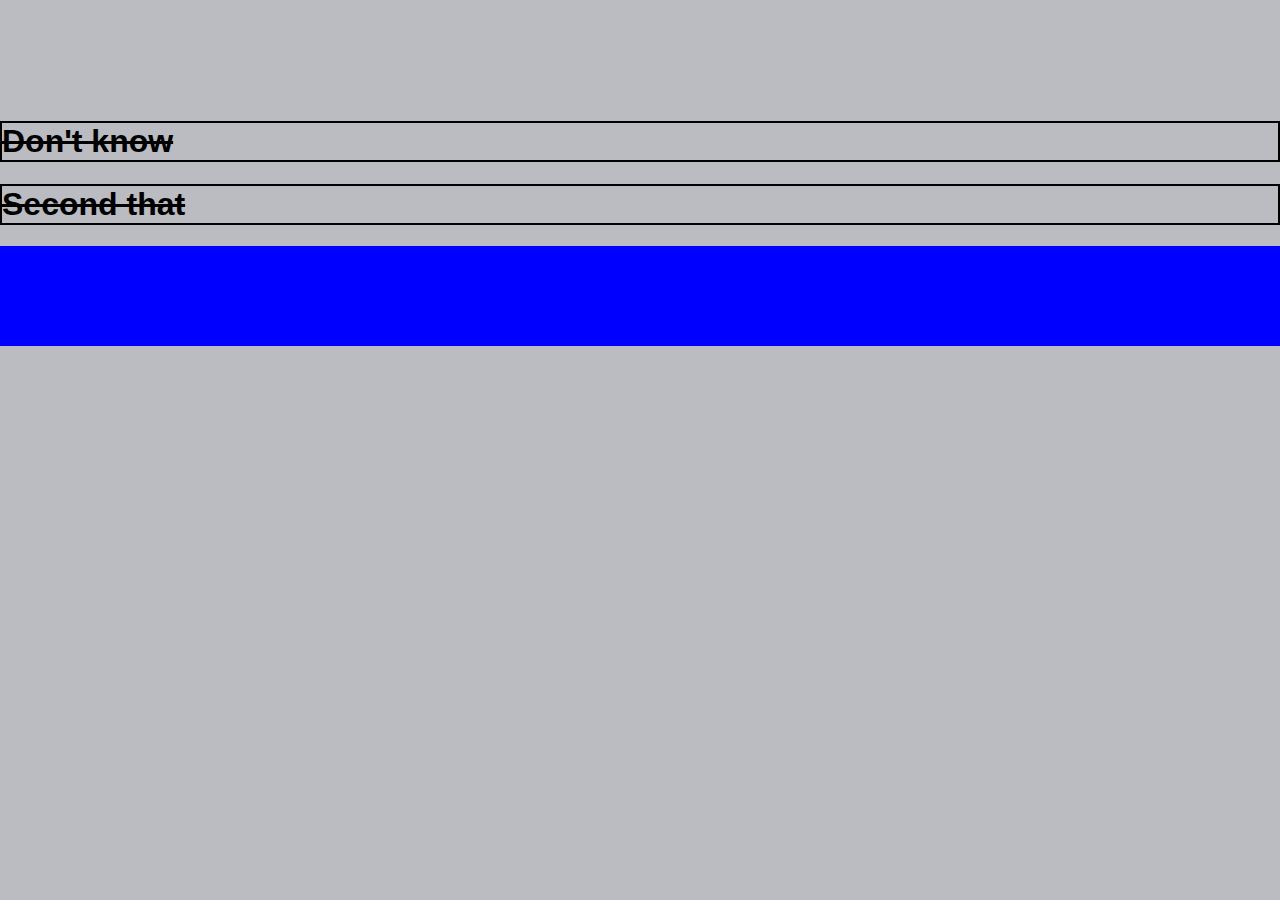
<file: 01_HTML/index.html>
<!DOCTYPE html>
<html>
  <head>
    <meta charset="utf-8">
    <title>HTML and CSS</title>
    <link type="text/css" rel="stylesheet" href="styles.css">
  </head>
  <body>
    <header></header>
     <h1 class="newheadings">Don't know</h1>
     <h1 class="newheadings">Second that</h1>
    <footer></footer>
  </body>
</html>
</file>
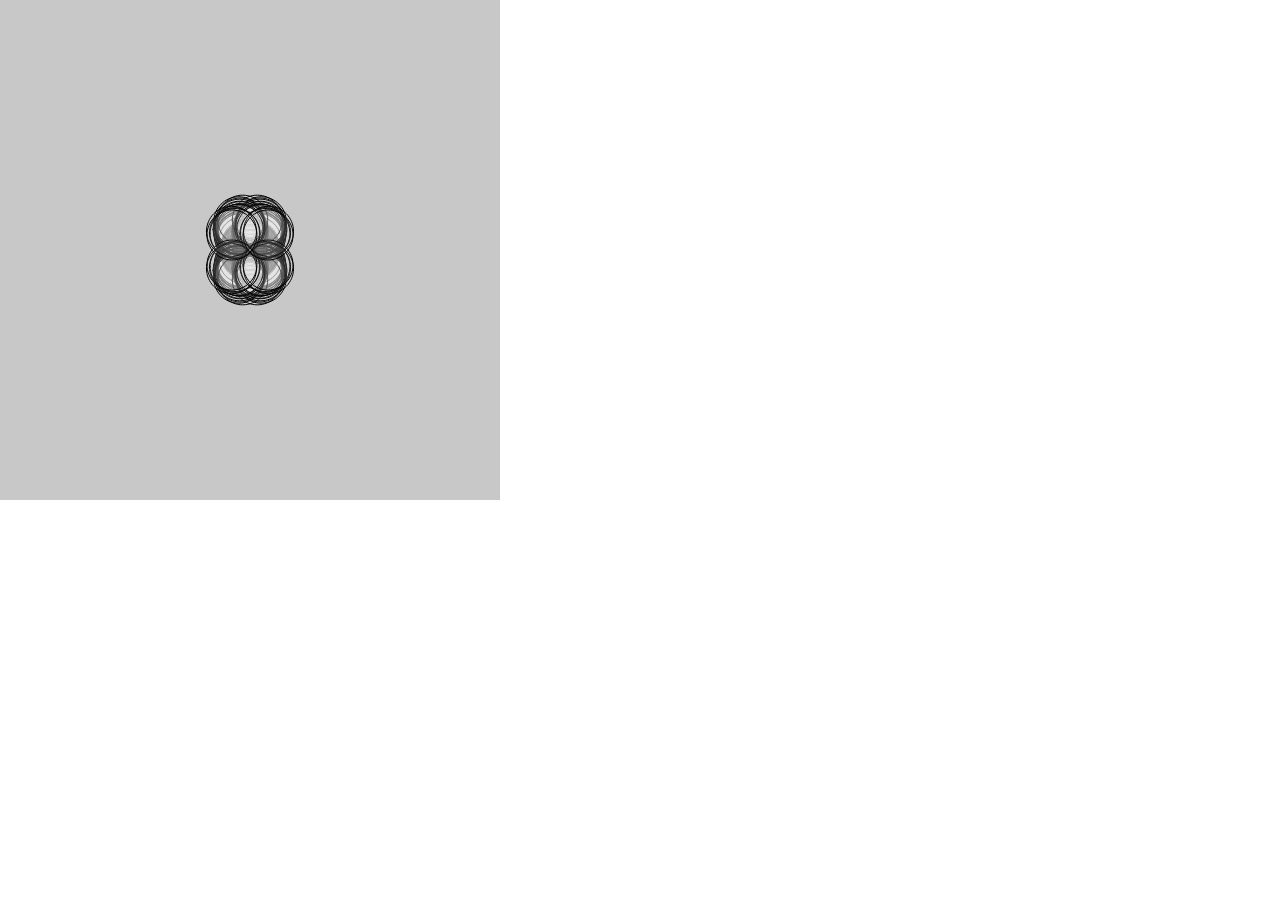
<file: 01_NoiseCircle/index.html>
<!DOCTYPE html>
<html>
  <head>
    <meta charset="UTF-8">
    <title>P5.Js Noise Circle</title>
    <script src="libraries/p5.js" type="text/javascript"></script>
    <script src="libraries/p5.dom.js" type="text/javascript"></script>
    <script src="libraries/p5.sound.js" type="text/javascript"></script>
    <script src="sketch.js" type="text/javascript"></script>
    <style> body {padding: 0; margin: 0;} canvas {vertical-align: top;} </style>
  </head>
  <body>
  </body>
</html>
</file>
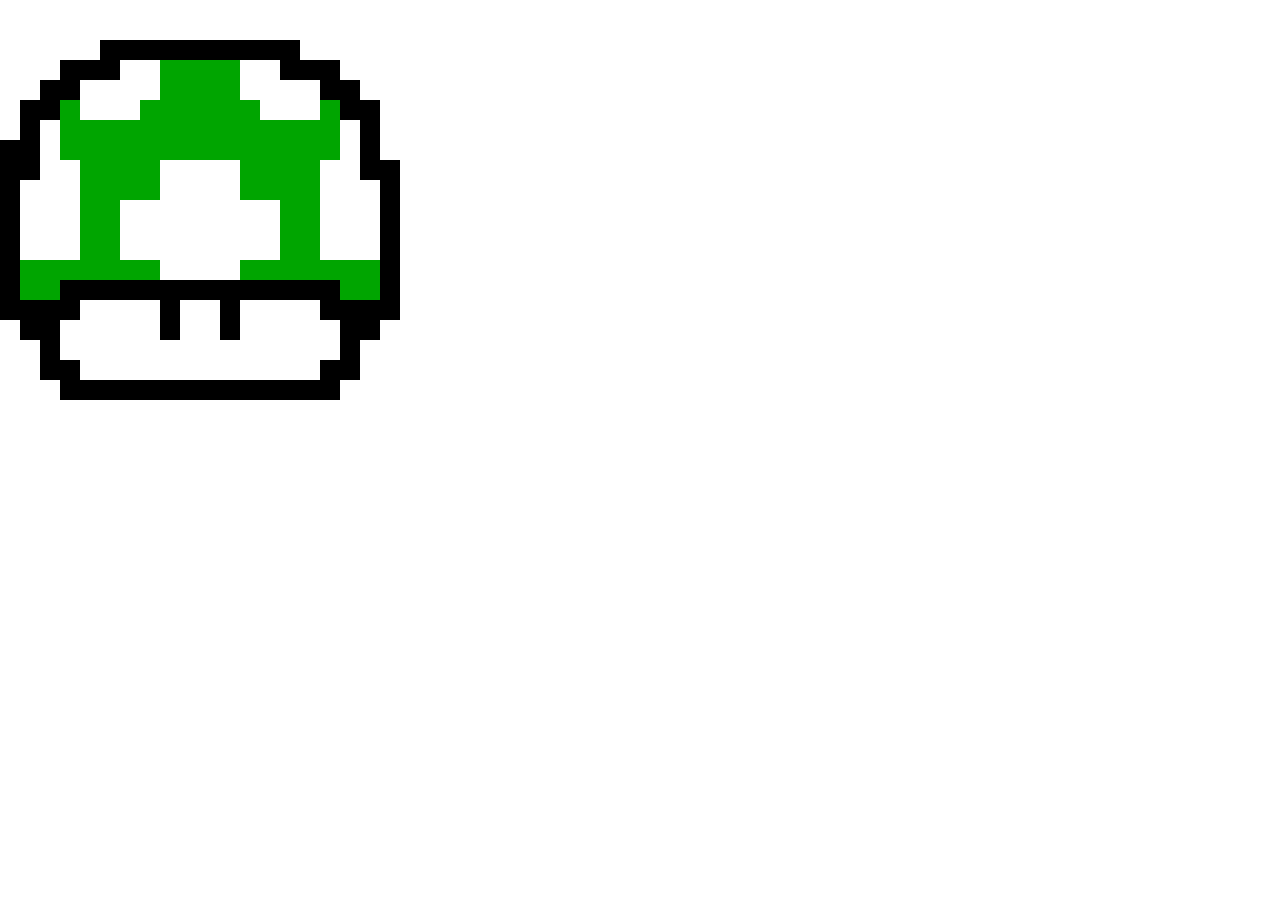
<file: 01_Pixel_Art/index.html>
<!DOCTYPE html>
<html>
  <head>
    <meta charset="UTF-8">
    <title>P5.js Color Lines</title>
    <script src="libraries/p5.js" type="text/javascript"></script>
    <script src="libraries/p5.dom.js" type="text/javascript"></script>
    <script src="libraries/p5.sound.js" type="text/javascript"></script>
    <script src="sketch.js" type="text/javascript"></script>
    <style> body {padding: 0; margin: 0;} canvas {vertical-align: top;} </style>
  </head>
  <body>
  </body>
</html>
</file>
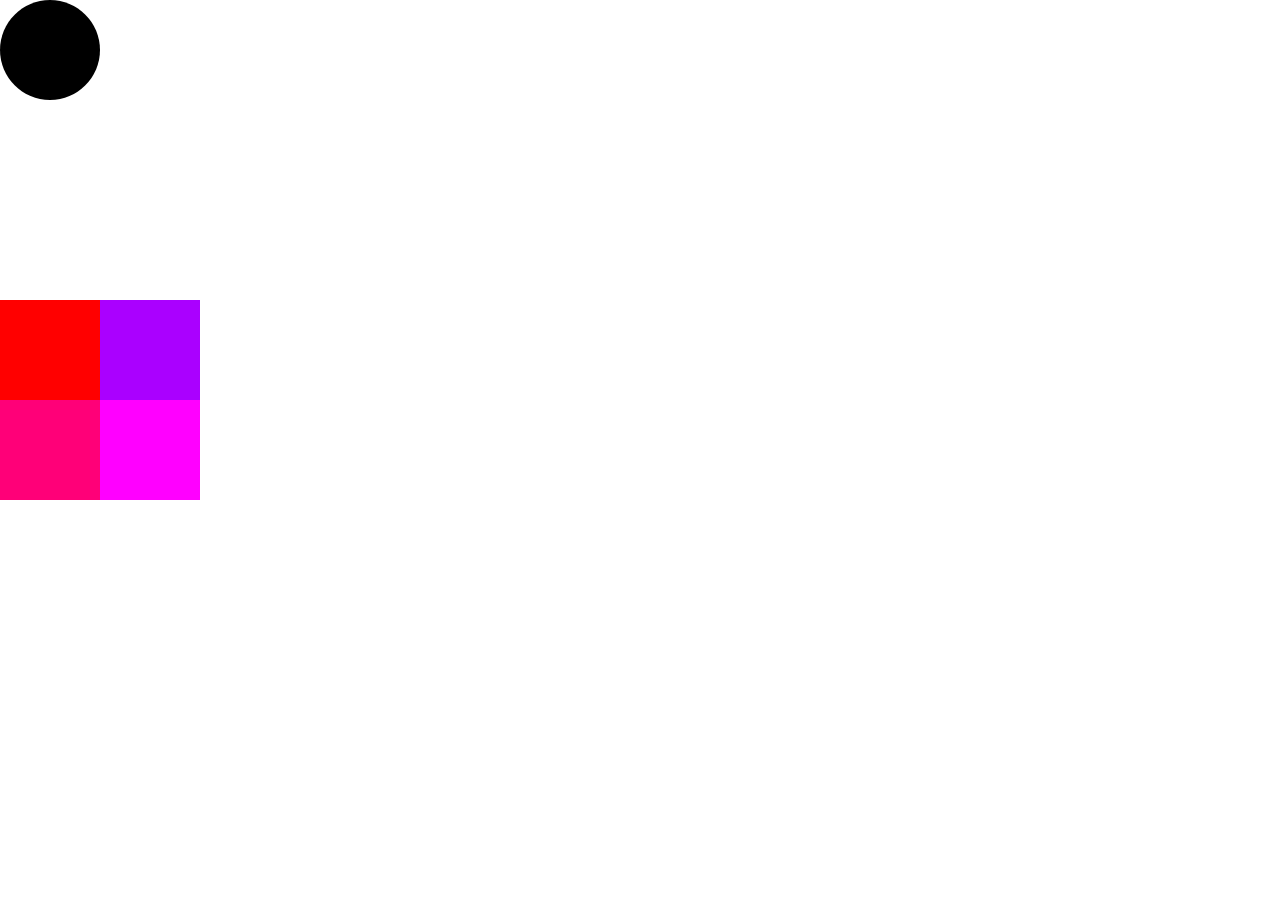
<file: 02_Motion/index.html>
<!DOCTYPE html>
<html>
  <head>
    <meta charset="UTF-8">
    <title>P5.js Exercise02 - Geometric Universe</title>
    <script src="libraries/p5.js" type="text/javascript"></script>
    <script src="libraries/p5.dom.js" type="text/javascript"></script>
    <script src="libraries/p5.sound.js" type="text/javascript"></script>
    <script src="sketch.js" type="text/javascript"></script>
    <style> body {padding: 0; margin: 0;} canvas {vertical-align: top;} </style>
  </head>
  <body>
  </body>
</html>
</file>
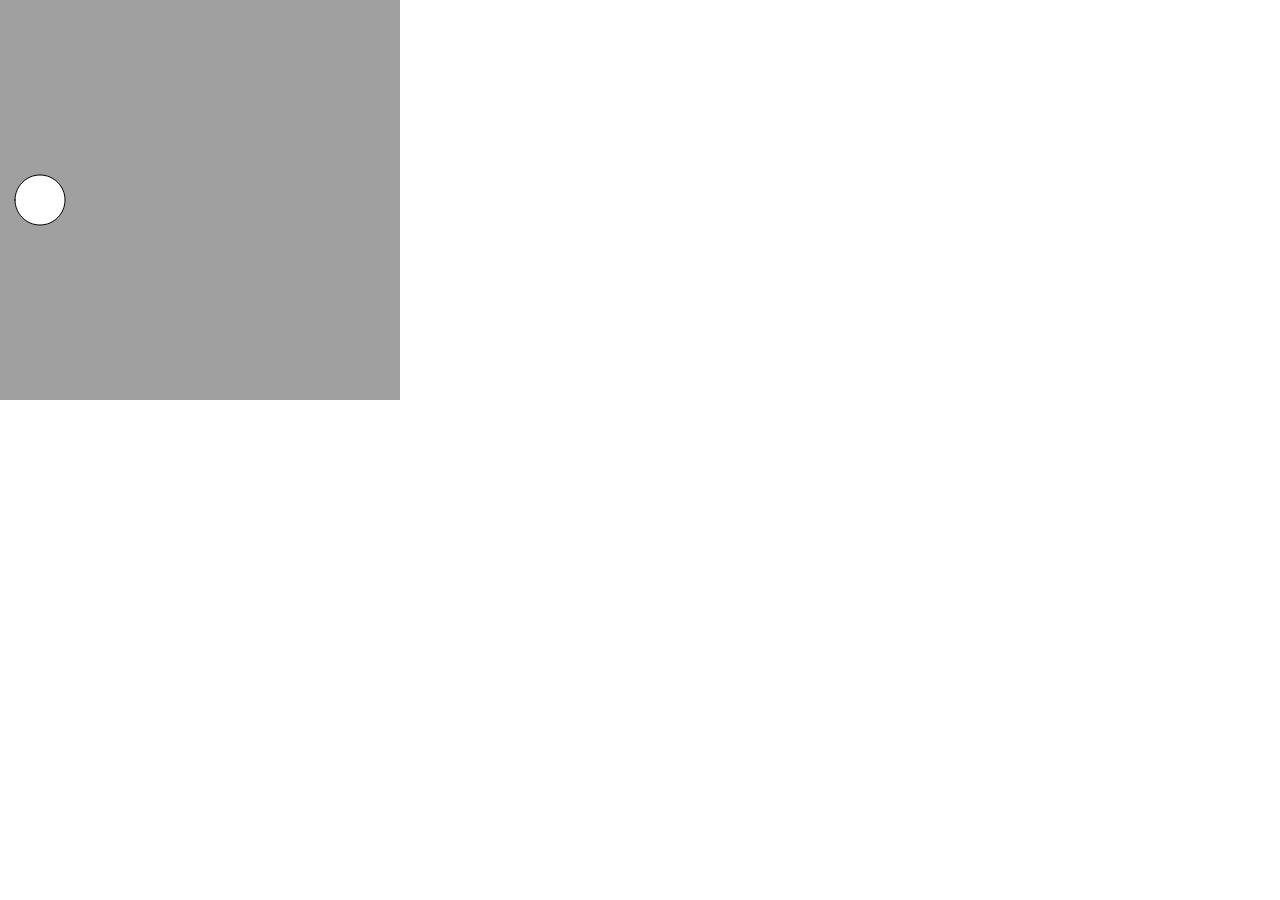
<file: 04_LinearMotion/index.html>
<!DOCTYPE html>
<html>
  <head>
    <meta charset="UTF-8">
    <title>P5.js 04_Linear Motion</title>
    <script src="libraries/p5.js" type="text/javascript"></script>
    <script src="libraries/p5.dom.js" type="text/javascript"></script>
    <script src="libraries/p5.sound.js" type="text/javascript"></script>
    <script src="sketch.js" type="text/javascript"></script>
    <style> body {padding: 0; margin: 0;} canvas {vertical-align: top;} </style>
  </head>
  <body>
  </body>
</html>
</file>
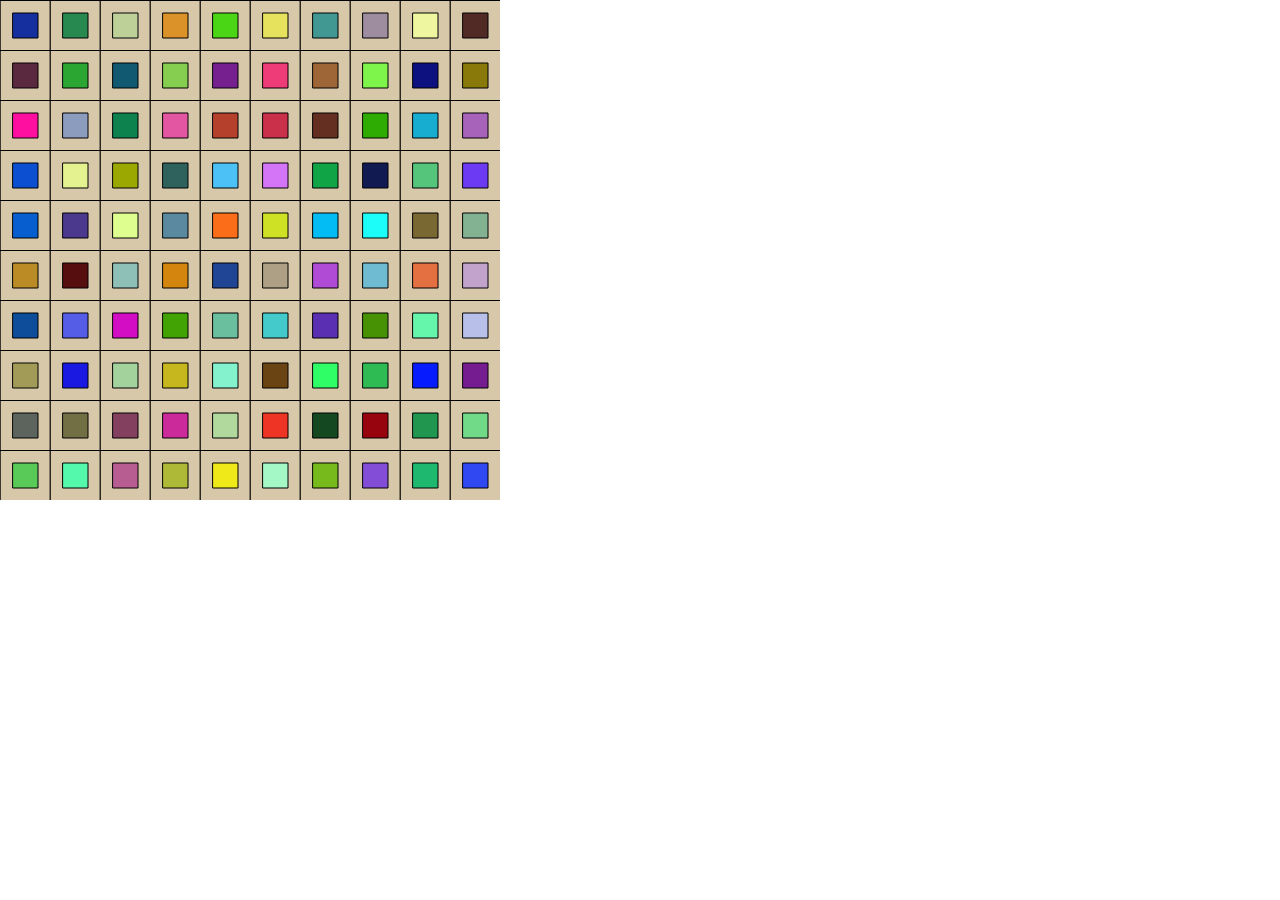
<file: 04_Loops_And_Random_Color/index.html>
<!DOCTYPE html>
<html>
  <head>
    <meta charset="UTF-8">
    <title>P5.js Exercise01 - Loops and Random Color</title>
    <script src="libraries/p5.js" type="text/javascript"></script>
    <script src="libraries/p5.dom.js" type="text/javascript"></script>
    <script src="libraries/p5.sound.js" type="text/javascript"></script>
    <script src="sketch.js" type="text/javascript"></script>
    <style> body {padding: 0; margin: 0;} canvas {vertical-align: top;} </style>
  </head>
  <body>
  </body>
</html>
</file>
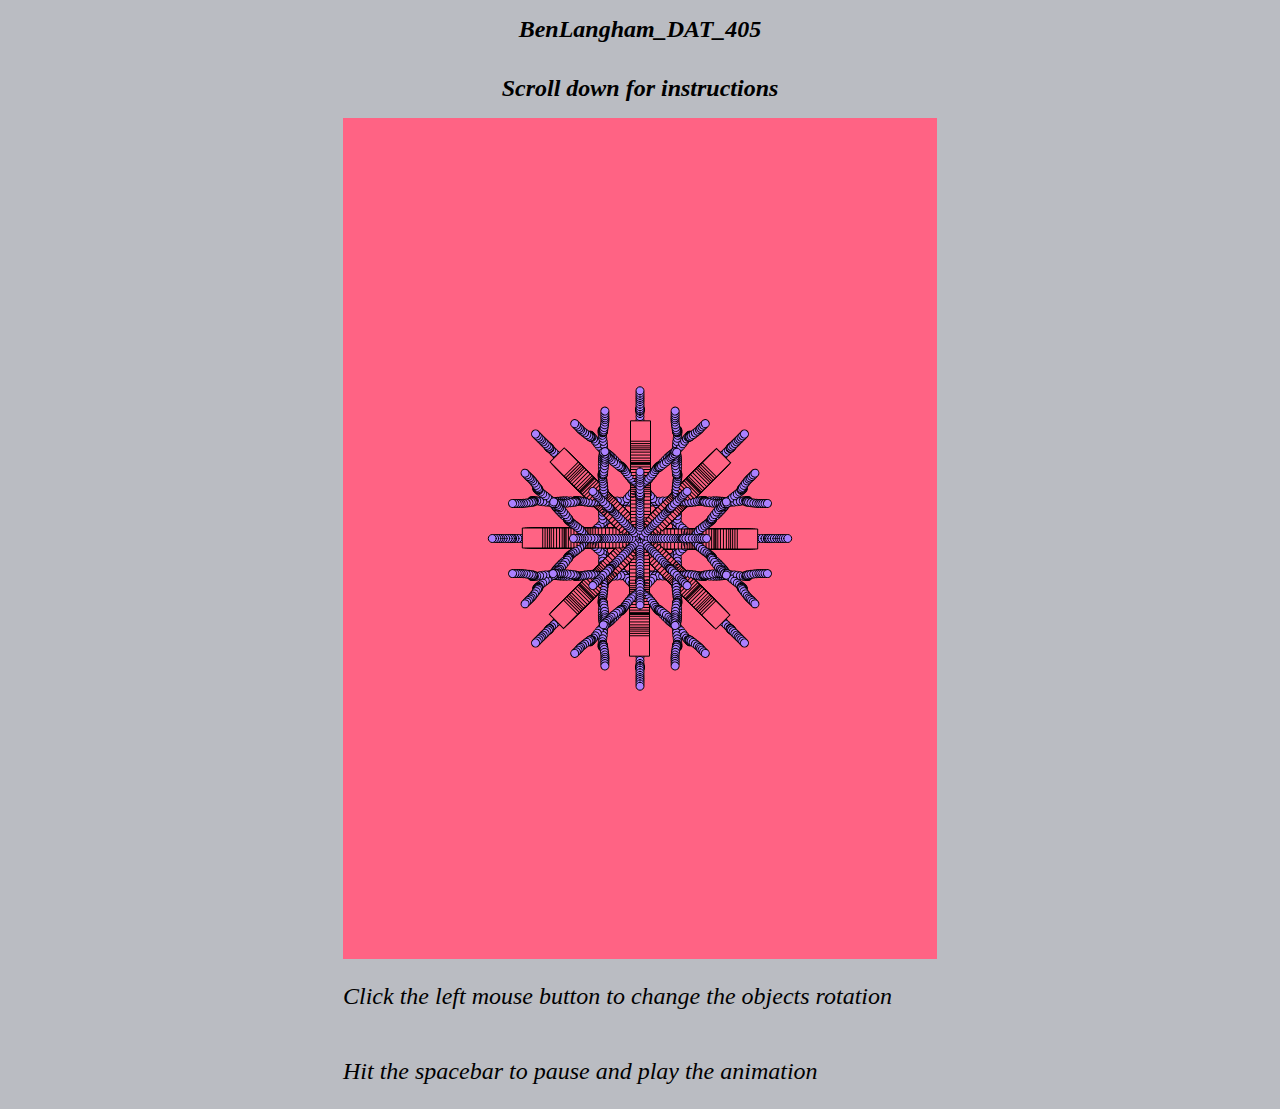
<file: BenLangham-405/index.html>
<!DOCTYPE html>
<html>
  <head>
    <meta charset="UTF-8">
    <title>BenLangham_DAT_405</title>
    <script src="libraries/p5.js" type="text/javascript"></script>
    <script src="libraries/p5.dom.js" type="text/javascript"></script>
    <script src="libraries/p5.sound.js" type="text/javascript"></script>
    <script src="sketch.js" type="text/javascript"></script>
    <style> body {padding: 0; margin: 0;} canvas {vertical-align: top;} </style>
    <link type="text/css" rel="stylesheet" href="styles.css"
  </head>
  <body>
    <header>
      <h1>BenLangham_DAT_405</h1>
      <h1>Scroll down for instructions</h1>
      <div id="myContainer"></div>
    </header>
    <p>Click the left mouse button to change the objects rotation</p>
    <p>Hit the spacebar to pause and play the animation</p>
  </body>
</html>
</file>
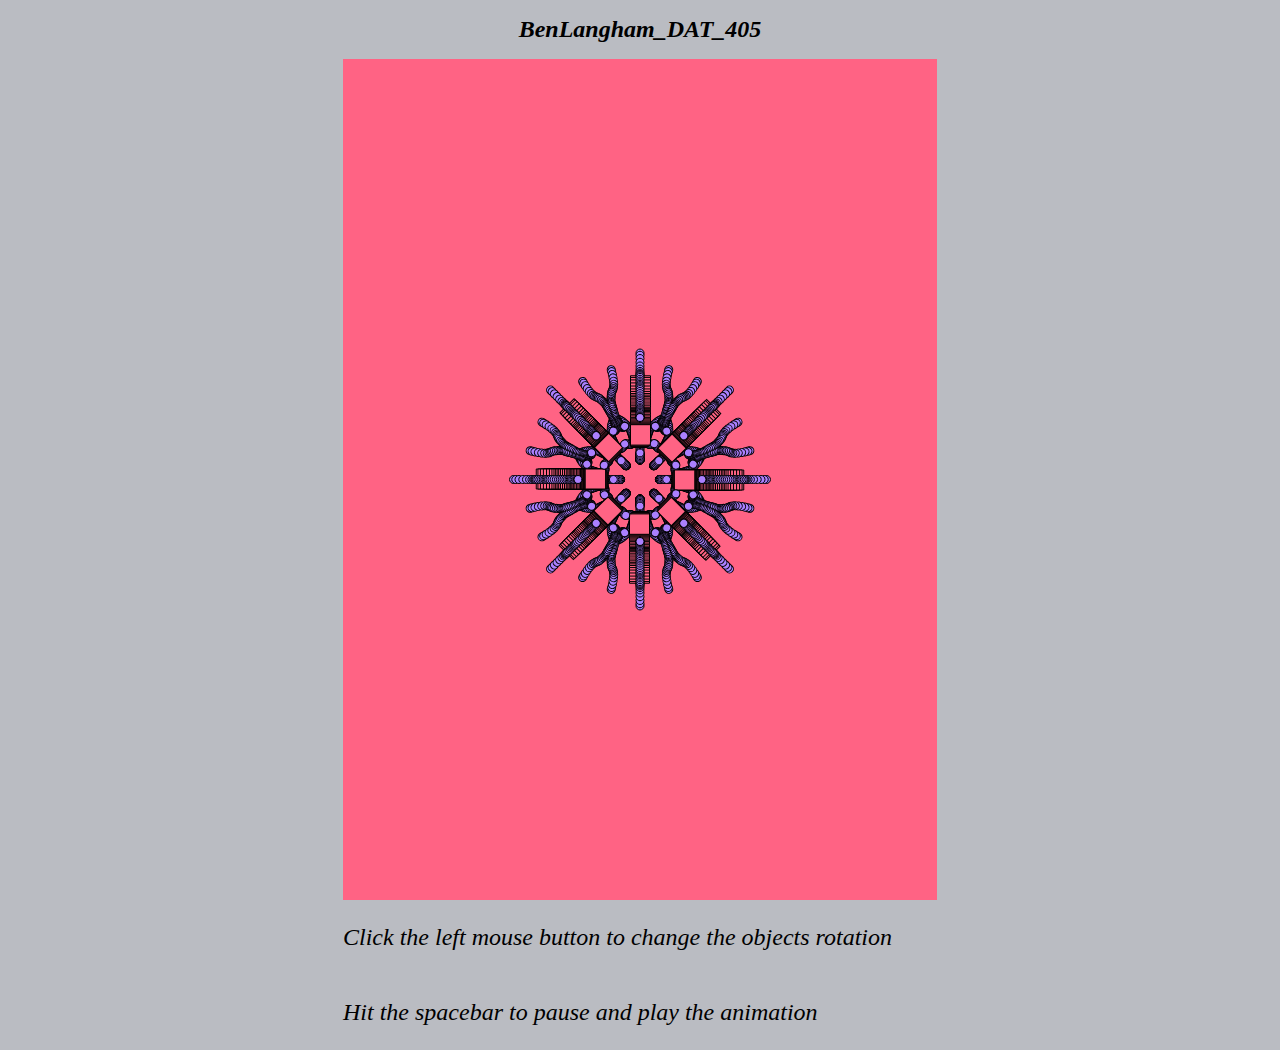
<file: FinalPiece/index.html>
<!DOCTYPE html>
<html>
  <head>
    <meta charset="UTF-8">
    <title>BenLangham_DAT_405</title>
    <script src="libraries/p5.js" type="text/javascript"></script>
    <script src="libraries/p5.dom.js" type="text/javascript"></script>
    <script src="libraries/p5.sound.js" type="text/javascript"></script>
    <script src="sketch.js" type="text/javascript"></script>
    <style> body {padding: 0; margin: 0;} canvas {vertical-align: top;} </style>
    <link type="text/css" rel="stylesheet" href="styles.css"
  </head>
  <body>
    <header>
      <h1>BenLangham_DAT_405</h1>
      <div id="myContainer"></div>
    </header>
    <p>Click the left mouse button to change the objects rotation</p>
    <p>Hit the spacebar to pause and play the animation</p>
  </body>
</html>
</file>
<file: 01_HTML/styles.css>
h1{
  color: #000;
  padding: 20px;
}
.newheadings{
  text-decoration: line-through;
  font-family: sans-serif;
  border: 2px solid #000;
  padding: 0px;
}
header{
  background-color: #0000;
  width: 100%;
  height: 100px;
}
footer{
  background-color: blue;
  width: 100%;
  height: 100px;
}
body{
  padding: 0;
  margin: 0;
  background-color: #babcc2;
}
</file>
<file: BenLangham-405/styles.css>
h1{
  font-family: Futura;
  font-size: 24px;
  text-align: center;
  font-style: italic;
}
p{
  font-family: Futura;
  font-size: 24px;
  text-align: left;
  font-style: italic;
}
body{
  background-color: #babcc2;
  justify-content: center;
  align-items: center;
  display: grid;
  margin-top: 0px;
  height: 100%
}
header{
  background-color: #babcc2;
  justify-content: left;
  align-items: center;
  display: grid;
  margin-top: 0px;
  height: 100%
}
</file>
<file: FinalPiece/styles.css>
h1{
  font-family: Futura;
  font-size: 24px;
  text-align: center;
  font-style: italic;
}
p{
  font-family: Futura;
  font-size: 24px;
  text-align: left;
  font-style: italic;
}
body{
  background-color: #babcc2;
  justify-content: center;
  align-items: center;
  display: grid;
  margin-top: 0px;
  height: 100%
}
header{
  background-color: #babcc2;
  justify-content: left;
  align-items: center;
  display: grid;
  margin-top: 0px;
  height: 100%
}
</file>
